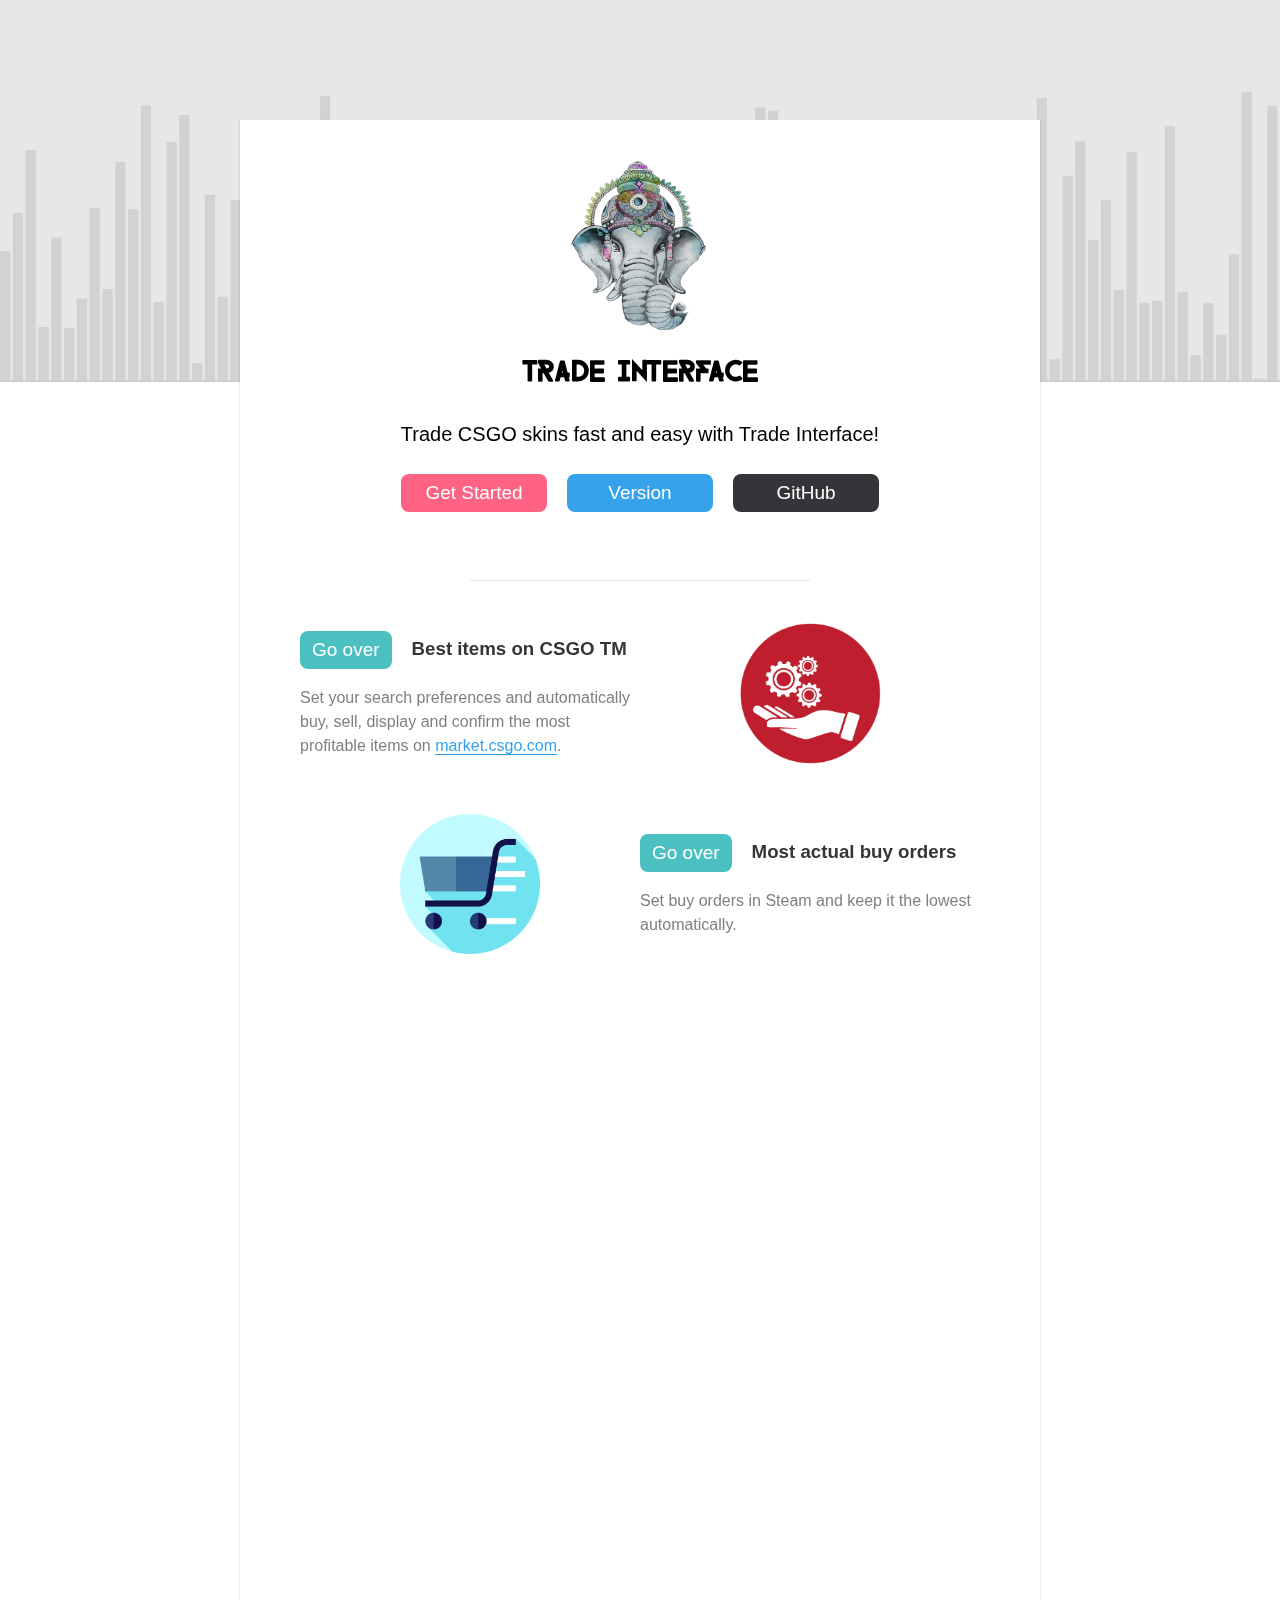
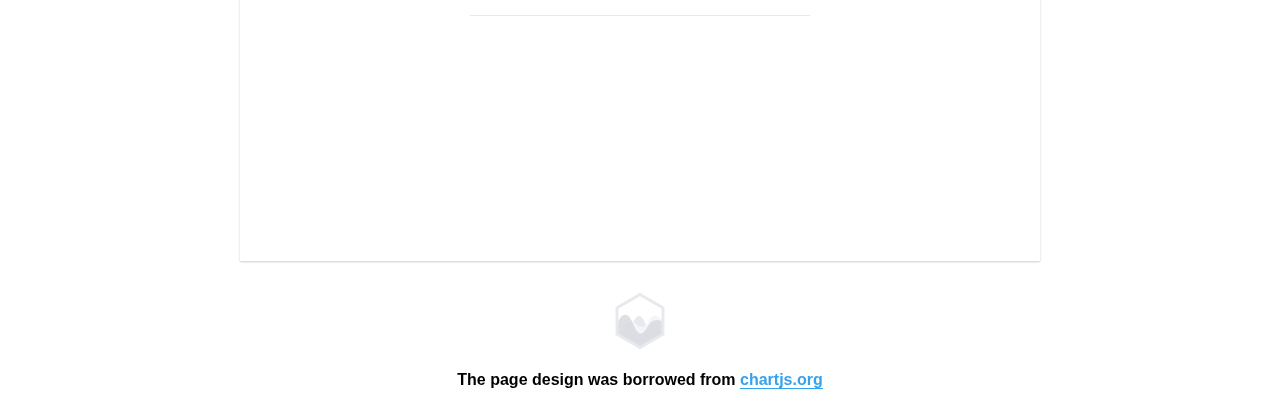
<file: index.html>
<!DOCTYPE html>
<html>
<head>
    <meta charset="utf-8">
    <title>Trade Interface</title>
    <link rel="shortcut icon" href="images/icon.ico" type="image/x-icon">
    <link href="css/animate.css" rel="stylesheet" type="text/css">
    <link rel="stylesheet" type="text/css" href="css/landing-animation-chart.css">
    <link href="css/startpage.css" rel="stylesheet" type="text/css">
    <script type="text/javascript" src="js/external/p5.js"></script>
    <script type="text/javascript" src="js/external/p5.dom.js"></script>
    <script type="text/javascript" src="js/external/jquery.min.js"></script>
    <script src="js/external/jquery.viewportchecker.min.js"></script>
</head>
<body>

<div class="animation-chart">
	<script type="text/javascript" src="js/landing-animation-chart.js"></script>
</div>
<div class="landing-page">
    <div class="start-page-container">
        <div class="start-page-content post">
            <img class="hero-logo" src="images/image.png" width="200px" alt="Logo">
            <h1 class="hero-title">Trade Interface</h1>
            <h2 class="hero-subtitle">Trade CSGO skins fast and easy with Trade Interface!</h2>
            <div class="hero-button-wrapper fadeIn animation-button">
                <a class="button button-red" href="/index.php?page=pages/search_TMtoSteam.php">Get Started</a>
                <a class="button button-blue" href="/index.php?page=pages/version.php">Version</a>
                <a class="button button-black" href="https://github.com/Shitovdm/Steam_trade" target="_blank">GitHub</a>
            </div>
        </div>
        <hr>
        <div class="start-page-content">
            <div class="feature-container post">
                <div id="first-block" class="feature-text float-left">
                    <div class="feature-title-block">
                        <a href="/index.php?page=pages/search_TMtoSteam.php"><span class="pill">Go over</span></a>
                        <h3 class="feature-title">Best items on CSGO TM</h3>
                        <div class="clear"></div>
                    </div>
                    <p class="feature-description">Set your search preferences and automatically buy, sell, display and confirm the most profitable items on <a href="https://market.csgo.com" target="_blank">market.csgo.com</a>.</p>
                </div>
                <div class="feature-image float-left">
                    <img src="images/start_page/automatic.png" width="145px">
                </div>
                <div class="clear"></div>
            </div>
            
            <div class="feature-container post">
                <div  id="second-block" class="feature-text float-right">
                    <div class="feature-title-block">
                        <a href="/index.php?page=pages/search_steamToTM (orders).php"><span class="pill">Go over</span></a>
                        <h3 class="feature-title">Most actual buy orders</h3>
                        <div class="clear"></div>
                    </div>
                    <p class="feature-description">Set buy orders in Steam and keep it the lowest automatically.</p>
                </div>
                <div class="feature-image float-right">
                     <img src="images/start_page/buy.png" width="140px">
                </div>
                <div class="clear"></div>
            </div>
              
            <div class="feature-container post">
                <div  id="third-block" class="feature-text float-left">
                    <div class="feature-title-block">
                        <a href="/index.php?page=pages/search_steamToTM (sell).php"><span class="pill">Go over</span></a>
                        <h3 class="feature-title">Sell your items favorably</h3>
                        <div class="clear"></div>
                    </div>
                    <p class="feature-description">Price analytics of items bought by orders.</p>
                </div>
                <div class="feature-image float-left">
                     <img src="images/start_page/sell.png" width="140px">
                </div>
                <div class="clear"></div>
            </div>
            
            <div class="feature-container post">
                <div  id="fourth-block" class="feature-text float-right">
                    <div class="feature-title-block">
                        <a href="/index.php?page=pages/item_info_TMtoST.php"><span class="pill">Go over</span></a>
                        <h3 class="feature-title">Explore your statistics</h3>
                        <div class="clear"></div>
                    </div>
                    <p class="feature-description">The chart reflecting the statistics of items you buy and sell.</p>
                </div>
                <div class="feature-image float-right">
                    <img src="images/start_page/statistics.png" width="140px">
                </div>
                <div class="clear"></div>
            </div>
            
            <div class="feature-container post">
                <div  id="fifth-block" class="feature-text float-left">
                    <div class="feature-title-block">
                        <a href="/index.php?page=pages/item_info_STtoTM.php"><span class="pill">Go over</span></a>
                        <h3 class="feature-title">Explore your sold items</h3>
                        <div class="clear"></div>
                    </div>
                    <p class="feature-description">The table that contains the list of items you ever bought and sold.</p>
                </div>
                <div class="feature-image float-left">
                    <img src="images/start_page/list.png" width="165px">
                </div>
                <div class="clear"></div>
            </div>
            <div class="clear"></div>
        </div>
        <hr>
        <div class="start-page-content post">
            <div class="feature-small">
                <div class="feature-small-icon">
                    <img src="images/start_page/Safety.png" width="64px">
                </div>
                <h4 class="feature-small-title">Safety<h4>
                <p class="feature-small-description">All account data is well protected.</p>
            </div>
            <div class="feature-small">
                <div class="feature-small-icon">
                    <img src="images/start_page/Steam.png" width="64px">
                </div>
                <h4 class="feature-small-title">Steam Support<h4>
                <p class="feature-small-description">Powered using Steam Community.</p>
            </div>
            <div class="feature-small">
                <div class="feature-small-icon">
                    <img src="images/start_page/API.png" width="64px">
                </div> 
                <h4 class="feature-small-title">CSGO TM API<h4>
                <p class="feature-small-description">Generating API fot automatic trades.</p>
            </div>
            <div class="feature-small">
                <div class="feature-small-icon">
                    <img src="images/start_page/easy.png" width="64px">
                </div>
                <h4 class="feature-small-title">Easy to use<h4>
                <p class="feature-small-description">Most actions are automatised.</p>
            </div>
            
            <div class="clear"></div>
        </div>
    </div>
    <div class="clear"></div>
    <div class="start-page-footer">
        <img src="images/icons/icon_charts.svg">
        <p class="footer-note">The page design was borrowed from <a href="http://www.chartjs.org/" target="_blank">chartjs.org</a></p>
    </div>
</div>
</body>
</html>

<script>
$(document).ready(function() {
        $('#defaultCanvas0').addClass("animated fadeIn");
        $('.start-page-container').addClass("animated fadeIn");
        $('.post').addClass("hidden").viewportChecker({
        classToAdd: 'visible fadeIn',
        repeat: true,
        offset: 50
        });
});
</script>
</file>
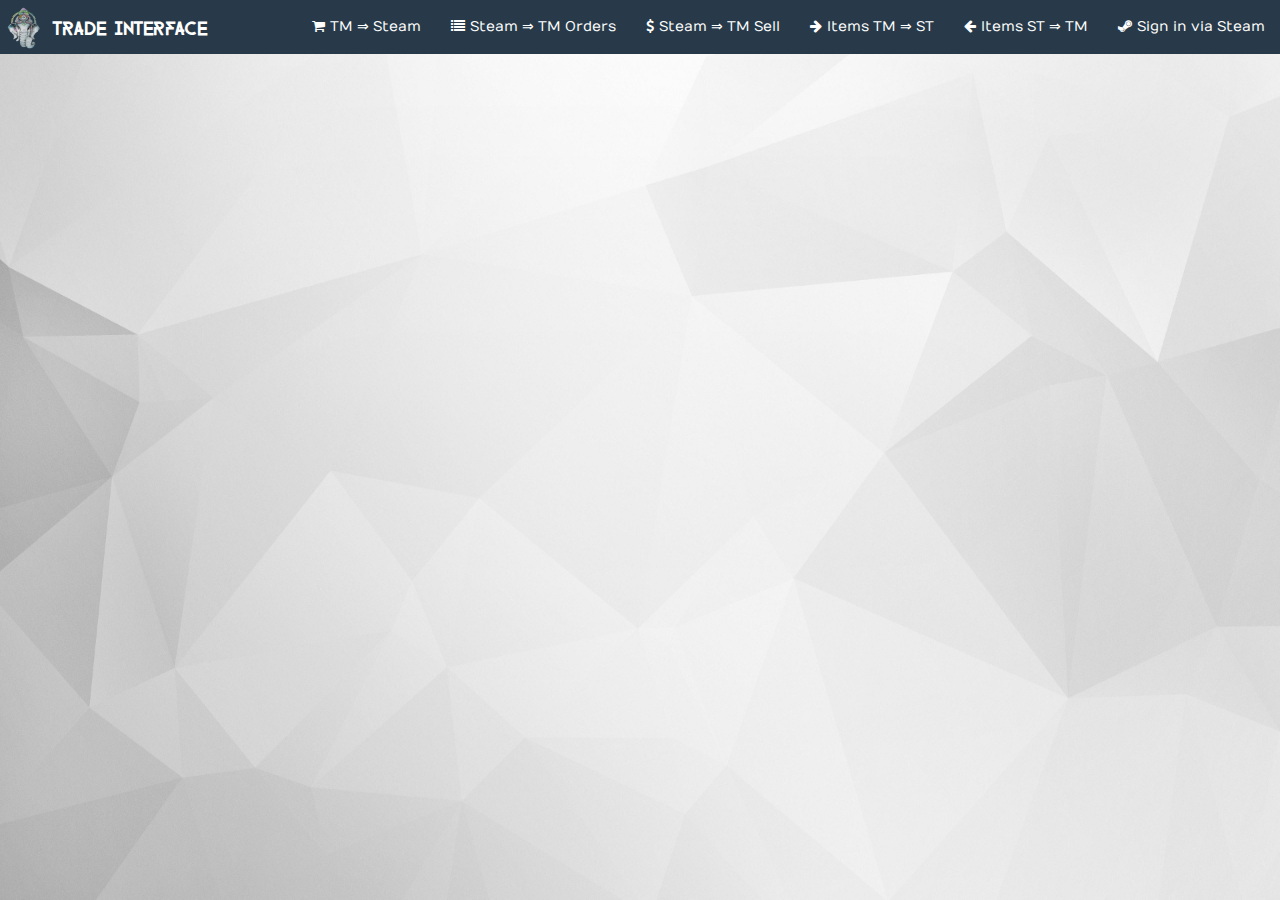
<file: desing/index.html>
<!DOCTYPE html>
<html>
<head>
  <meta charset="utf-8">
  <meta name="viewpoint" content="width=device-width, initial-scale=1.0">
  <link rel="shortcut icon" href="images/icon.ico" type="image/x-icon">
  <title>Trade Interface v2.1</title>
  <link rel="stylesheet" href="css/bootstrap.css">
  <link rel="stylesheet" href="css/font-awesome.min.css">
  <link rel="stylesheet" href="css/main.css">
</head>
<body>
  <div class="navbar navbar-inverse navbar-fixed-top">
	<div class="container-fluid">
	  <div class="navbar-header">
		<button type="button" class="navbar-toggle" data-toggle="collapse" data-target=".navbar-collapse">
		  <span class="icon-bar"></span>
		  <span class="icon-bar"></span>
		  <span class="icon-bar"></span>
		</button>
		<a href="#">
		  <div class="nav-header">
			<img src="images/logo.png" width="48px" height="48px">
			<span>Trade Interface</span> 
		  </div>
		</a>
	  </div>
	  <div class="navbar-collapse collapse">
		<ul class="nav navbar-nav navbar-right">
		  <li><a href="#"><i class="fa fa-shopping-cart"></i><span>TM ⇒ Steam</span></a></li>
		  <li><a href="#"><i class="fa fa-list"></i><span>Steam ⇒ TM Orders</span></a></li>
		  <li><a href="#"><i class="fa fa-usd"></i><span>Steam ⇒ TM Sell</span></a></li>
	      <li><a href="#"><i class="fa fa-arrow-right"></i><span>Items TM ⇒ ST</span></a></li>
		  <li><a href="#"><i class="fa fa-arrow-left"></i><span>Items ST ⇒ TM</span></a></li>
		  <li><a style="margin-right: 15px" href="#"><i class="fa fa-steam"></i><span>Sign in via Steam</span></a></li>
		</ul>
	  </div>
	</div>
  </div>
  <div class="container-fluid">
  	<!-- Здесь все содержимое -->
  </div>
  <script type="text/javascript" src="js/jquery-3.2.1.js"></script>
  <script type="text/javascript" src="js/bootstrap.min.js"></script>
</body>
</html>
</file>
<file: css/landing-animation-chart.css>
* {
	padding: 0px;
	margin: 0px;
}

body {
	text-align: center;
	width: 100%;
}
#defaultCanvas0{
	z-index:-1;
	animation-delay: 200ms;
	animation-duration: 600ms;
	animation-timing-function: ease-in-out;
	border-bottom:2px solid #cdcdcd;
}
</file>
<file: css/startpage.css>
body{
	overflow-x:hidden;
	overflow-y:auto;
}
.animation-chart{
	position:absolute;
	top:0;
	left:0;
	width:100%;
	height:380px;
	z-index:1;
}
.landing-page{
	z-index:2;
	margin-top:120px;
}
.clear{
	clear:both;
}
.start-page-container{
	position: relative;
    max-width: 680px;
    margin: 0 auto;
    box-shadow: 0 1px 2px rgba(0, 0, 0, 0.2);
    padding: 30px 60px;
    background-color: #FFFFFF;	
}
.start-page-content{
	text-align:center;
}
@font-face {
	font-family: FARRAY;
	src: local("FARRAY"), url(../fonts/FARRAY.otf);
}
.hero-title{
	font-family: FARRAY;
    font-size: 1.5rem;
    font-weight: 600;
    margin: 0;	
}
.hero-subtitle{
	margin-top:40px;
	font-family: "proxima-nova-soft", sans-serif;
    font-weight: 400;
    font-size: 1.25rem;
}
.start-page-container hr{
	display: block;
    max-width: 50%;
    margin: 40px auto;
    background-color: transparent;
    border: 0;
    border-bottom: 1px solid #E7E9ED;
    box-sizing: content-box;
    height: 0;	
}
.hero-button-wrapper {
    padding: 20px 0;
}
.hero-button-wrapper .button{
	width: 130px;
    border: 0;
    text-align: center;
    display: inline-block;
    padding: 8px;
    margin: 8px;
    color: #FFFFFF;
    border-radius: 8px;
    font-family: "proxima-nova-soft", sans-serif;
    font-weight: 500;
    text-decoration: none;
    transition: box-shadow 200ms ease-out;
	font-size:19px;
}

.hero-button-wrapper .button:hover{
  transform: scale(1.1);
  transition: All 0.25s;  
}
.button-red {
    background-color: #FF6384;
}
.button-blue {
    background-color: #36A2EB;
}
.button-black {
    background-color: #333538;
}

.fade-in {
	animation-delay: 0ms;
	animation-duration: 100ms;
    animation-name: ease-in-out;
}
.fadeIn{
	animation-delay: 0ms;
    animation-duration: 500ms;
    animation-timing-function: ease-in-out;
}
.fade-in, .fade-in-up {
    animation-fill-mode: forwards;
    animation-duration: 5000ms;
    animation-timing-function: ease-in-out;
}
.animated{
	animation-delay: 200ms;
	animation-duration: 600ms;
	animation-timing-function: ease-in-out;
}
.feature-container{
	margin-bottom: 40px;
}	
.pill{
	float:left;
    background-color: #4BC0C0;
	margin-top: 0px;
	margin-right:20px;
    padding: 8px;
	padding-left:12px;
	padding-right:12px;
    font-size: 15px;
	display: inline-block;
    vertical-align: middle;
    color: #FFFFFF;
    border-radius: 8px;
	font-weight:500;
	font-size: 19px;
	font-family: "proxima-nova-soft", sans-serif;
}
.pill:hover{
  	transition: All 0.25s;
	background-color: #42a5a5;
}
.feature-text{
    width: 50%;
	vertical-align: middle;
}
.float-left{
	float: left;
}
.float-right{
	float: right;
}

.feature-title{
	font-family: "proxima-nova-soft", sans-serif;
}
.feature-text h3{
	color:#333538;
	font-family: "proxima-nova-soft", sans-serif;
	padding:inherit;
	float:left;
	/*width:60%;*/
	text-align:left;
	margin:0;
	margin-bottom:10px;
	margin-top:7px;
}
.feature-text p{
	color: #808080;
	text-align:left;
	display: block;
    -webkit-margin-before: 1em;
    -webkit-margin-after: 1em;
    -webkit-margin-start: 0px;
    -webkit-margin-end: 0px;
	font-weight: 300;
    line-height: 1.5;
    font-family: "proxima-nova-soft", sans-serif;
}
.feature-image{
    width: 50%;
	max-height:200px;
	text-align:center;
}
.feature-small{
	width:20.2%;
	margin:15px;
	float:left;
	font-family: "proxima-nova-soft", sans-serif;
}
.feature-small-title{
	top:5px;
	font-size:15px;
	color:#333538;
}
.feature-small-description{
	font-size:14px;
	color: #808080;
	text-align:central;
    -webkit-margin-before: 1em;
    -webkit-margin-after: 1em;
    -webkit-margin-start: 0px;
    -webkit-margin-end: 0px;
	font-weight: 300;
    font-family: "proxima-nova-soft", sans-serif;
}
.start-page-footer{
	margin:0 auto;
	margin-top:30px;
	max-width:680px;
	text-align:center;	
}
.footer-note{
	font-family: "proxima-nova-soft", sans-serif;
    font-weight: 600;
	display: block;
    -webkit-margin-before: 1em;
    -webkit-margin-after: 1em;
    -webkit-margin-start: 0px;
    -webkit-margin-end: 0px;
}
#first-block{
	padding-top:10px;
}
#second-block{
	padding-top:20px;
}
#third-block{
	padding-top:25px;
}
#fourth-block{
	padding-top:20px;
}
#fifth-block{
	padding-top:25px;
}
a {
	color: #36A2EB;
    text-decoration: none;
    border-bottom: 1px solid #36A2EB;
}
/*Анимации*/
.hidden{
	opacity:0;
}
.visible{
	opacity:1;
}
</file>
<file: desing/css/main.css>
@import url('https://fonts.googleapis.com/css?family=Lato|Raleway|Bitter|Numans|Questrial|Sanchez');
@font-face {
	font-family: FARRAY;
	src: local("FARRAY"), url(../fonts/FARRAY.otf);
}

.container-fluid {
	padding: 0px;
	margin: 0px;
}

body {
	background-color: #f2f2f2;
	background-image: url(../images/bg.jpg);
	background-size: cover;
	background-size: 100% 100%;
    background-repeat: no-repeat;
    background-attachment: fixed;
	font-family: "Numans";
	font-weight: 300;
	font-size: 16px;
	color: #555;
	margin-top: 70px;
	-webkit-font-smoothing: antialiased;
	-webkit-overflow-scrolling: touch;
	overflow: scroll;
}

h1, h2, h3, h4, h5, h6 {
	font-family: "Raleway";
	font-weight: 300;
	color: #333;
}

hr {
	display: block;
	height: 1px;
	border: 0;
	border-top: 1px solid #ccc;
	margin: 1em 0;
	padding: 0;
}

.centered {
	text-align: center;
}

.nav-header {
	margin-top: 5px; 
}

.nav-header span {
	color: #ffffff;
	font-size: 16px;
	font-family: "FARRAY";
}

a:hover, a:focus {
	text-decoration: none;
	outline: 0;
}

.navbar {
	font-weight: 400;
	font-size: 14px;
}

.navbar-inverse {
	background: #283a49;
	border-color: #283a49;
}

.navbar-inverse .navbar-nav > li {
	padding-top: 2px;
}

.navbar-inverse .navbar-nav > li > a:hover {
	background-color: #1cc09f;
}

.navbar-inverse .navbar-nav > li > a:focus {
	background-color: #1cc09f;
}

.navbar-inverse .navbar-nav > li > a > span {
	font-family: "Numans";
	font-weight: 300;
	font-size: 14px;
	color: #ffffff;
	padding-left: 5px;
}

.navbar-inverse .navbar-nav > li > a > i {
	color: #ffffff;
}

.content {
	height: 2000px;
}












@media screen and (max-width: 767px) { 
	.nav-header {
		margin-left: 15px;
	}
}

@media (max-width: 1214px) {
  .navbar-header {
      float: none;
  }
  .navbar-left,.navbar-right {
      float: none !important;
  }
  .navbar-toggle {
      display: block;
  }
  .navbar-collapse {
      border-top: 1px solid transparent;
      box-shadow: inset 0 1px 0 rgba(255,255,255,0.1);
  }
  .navbar-fixed-top {
      top: 0;
      border-width: 0 0 1px;
  }
  .navbar-collapse.collapse {
      display: none!important;
  }
  .navbar-nav {
      float: none!important;
      margin-top: 7.5px;
  }
  .navbar-nav>li {
      float: none;
  }
  .navbar-nav>li>a {
      padding-top: 10px;
      padding-bottom: 10px;
  }
  .collapse.in{
      display:block !important;
  }
}

@media screen and (max-width: 1280px) { 
	div.contentblock {
		width: 1200px;
	} 
}
@media screen and (max-width: 1140px) { 
	div.contentblock {
		width: 1024px;
	} 
}
@media screen and (max-width: 992px) { 
	div. contentblock {
		width: 970px;
	} 
}
</file>
